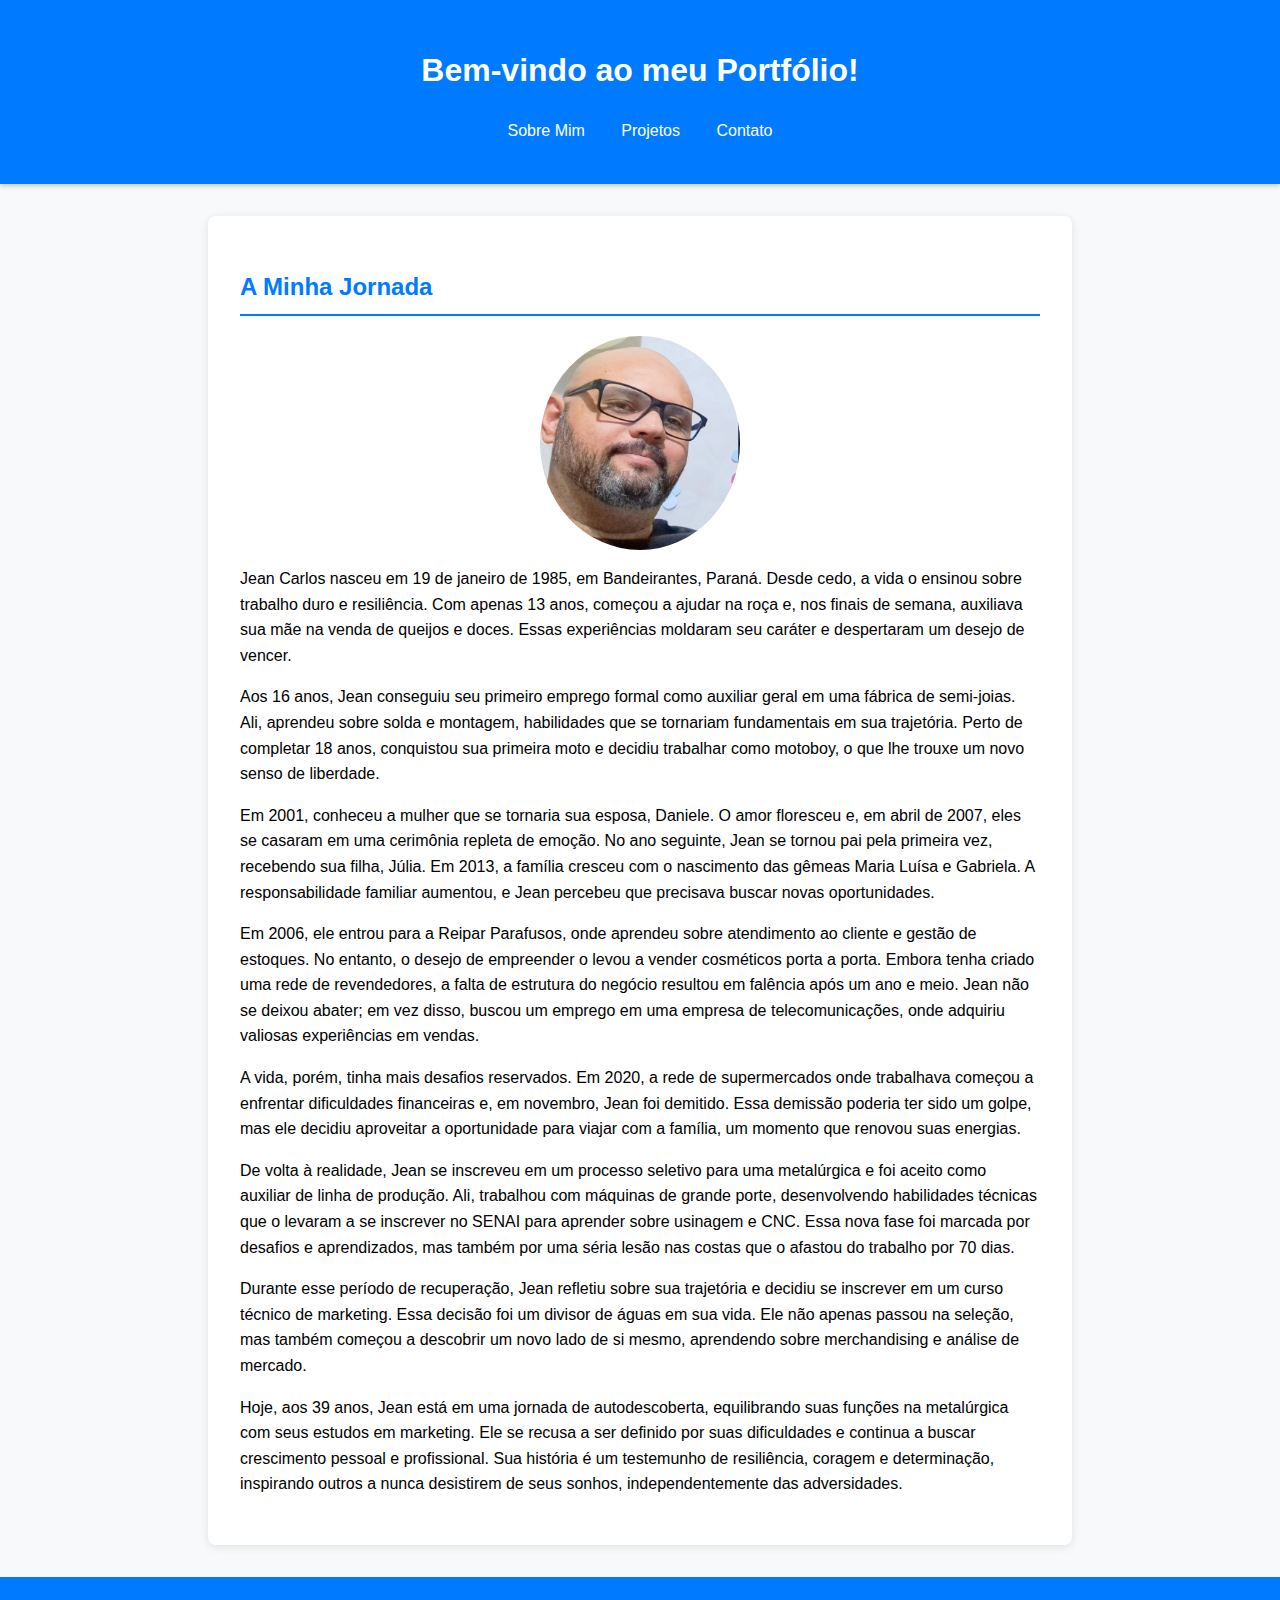
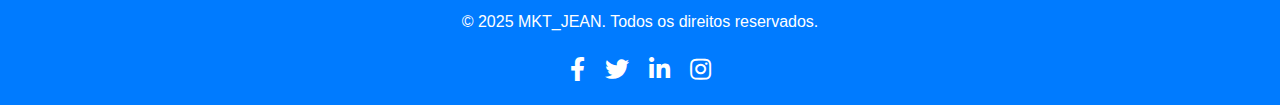
<file: index.HTML>
<!DOCTYPE html>
<html lang="pt-BR">
<head>
    <meta charset="UTF-8">
    <meta name="viewport" content="width=device-width, initial-scale=1.0">
    <title>Sobre Mim - MKT_JEAN</title>
    <link rel="stylesheet" href="styles.css">
    <link rel="stylesheet" href="https://cdnjs.cloudflare.com/ajax/libs/font-awesome/5.15.4/css/all.min.css">
</head>
<body>

<header>
    <h1>Bem-vindo ao meu Portfólio!</h1>
    <nav>
        <a href="index.html">Sobre Mim</a>
        <a href="projetos.html">Projetos</a>
        <a href="contato.html">Contato</a>
    </nav>
</header>

<section id="sobre">
    <h2>A Minha Jornada </h2>
    <img src="img/Jean_Carlos.png" alt="Foto de Jean" style="max-width: 200px; border-radius: 50%; display: block; margin: 0 auto;">
    <p>Jean Carlos nasceu em 19 de janeiro de 1985, em Bandeirantes, Paraná. Desde cedo, a vida o ensinou sobre trabalho duro e resiliência. Com apenas 13 anos, começou a ajudar na roça e, nos finais de semana, auxiliava sua mãe na venda de queijos e doces. Essas experiências moldaram seu caráter e despertaram um desejo de vencer.</p>
    
    <p>Aos 16 anos, Jean conseguiu seu primeiro emprego formal como auxiliar geral em uma fábrica de semi-joias. Ali, aprendeu sobre solda e montagem, habilidades que se tornariam fundamentais em sua trajetória. Perto de completar 18 anos, conquistou sua primeira moto e decidiu trabalhar como motoboy, o que lhe trouxe um novo senso de liberdade.</p>
    
    <p>Em 2001, conheceu a mulher que se tornaria sua esposa, Daniele. O amor floresceu e, em abril de 2007, eles se casaram em uma cerimônia repleta de emoção. No ano seguinte, Jean se tornou pai pela primeira vez, recebendo sua filha, Júlia. Em 2013, a família cresceu com o nascimento das gêmeas Maria Luísa e Gabriela. A responsabilidade familiar aumentou, e Jean percebeu que precisava buscar novas oportunidades.</p>
    
    <p>Em 2006, ele entrou para a Reipar Parafusos, onde aprendeu sobre atendimento ao cliente e gestão de estoques. No entanto, o desejo de empreender o levou a vender cosméticos porta a porta. Embora tenha criado uma rede de revendedores, a falta de estrutura do negócio resultou em falência após um ano e meio. Jean não se deixou abater; em vez disso, buscou um emprego em uma empresa de telecomunicações, onde adquiriu valiosas experiências em vendas.</p>
    
    <p>A vida, porém, tinha mais desafios reservados. Em 2020, a rede de supermercados onde trabalhava começou a enfrentar dificuldades financeiras e, em novembro, Jean foi demitido. Essa demissão poderia ter sido um golpe, mas ele decidiu aproveitar a oportunidade para viajar com a família, um momento que renovou suas energias.</p>
    
    <p>De volta à realidade, Jean se inscreveu em um processo seletivo para uma metalúrgica e foi aceito como auxiliar de linha de produção. Ali, trabalhou com máquinas de grande porte, desenvolvendo habilidades técnicas que o levaram a se inscrever no SENAI para aprender sobre usinagem e CNC. Essa nova fase foi marcada por desafios e aprendizados, mas também por uma séria lesão nas costas que o afastou do trabalho por 70 dias.</p>
    
    <p>Durante esse período de recuperação, Jean refletiu sobre sua trajetória e decidiu se inscrever em um curso técnico de marketing. Essa decisão foi um divisor de águas em sua vida. Ele não apenas passou na seleção, mas também começou a descobrir um novo lado de si mesmo, aprendendo sobre merchandising e análise de mercado.</p>
    
    <p>Hoje, aos 39 anos, Jean está em uma jornada de autodescoberta, equilibrando suas funções na metalúrgica com seus estudos em marketing. Ele se recusa a ser definido por suas dificuldades e continua a buscar crescimento pessoal e profissional. Sua história é um testemunho de resiliência, coragem e determinação, inspirando outros a nunca desistirem de seus sonhos, independentemente das adversidades.</p>
</section>

<footer>
    <p>&copy; 2025 MKT_JEAN. Todos os direitos reservados.</p>
    <div class="redes-sociais">
        <a href="https://www.facebook.com/jcm.monteiro" target="_blank"><i class="fab fa-facebook-f"></i></a>
        <a href="https://x.com/jcm_monteiro" target="_blank"><i class="fab fa-twitter"></i></a>
        <a href="https://www.linkedin.com/in/jean-carlos-de-morais-monteiro-89519b31?utm_source=share&utm_campaign=share_via&utm_content=profile&utm_medium=android_app" target="_blank"><i class="fab fa-linkedin-in"></i></a>
        <a href="https://www.instagram.com/jcmmonteiro/profilecard/?igsh=MTFsd2g3N3hpcnBhaQ==" target="_blank"><i class="fab fa-instagram"></i></a>
    </div>
</footer>

</body>
</html>
</file>
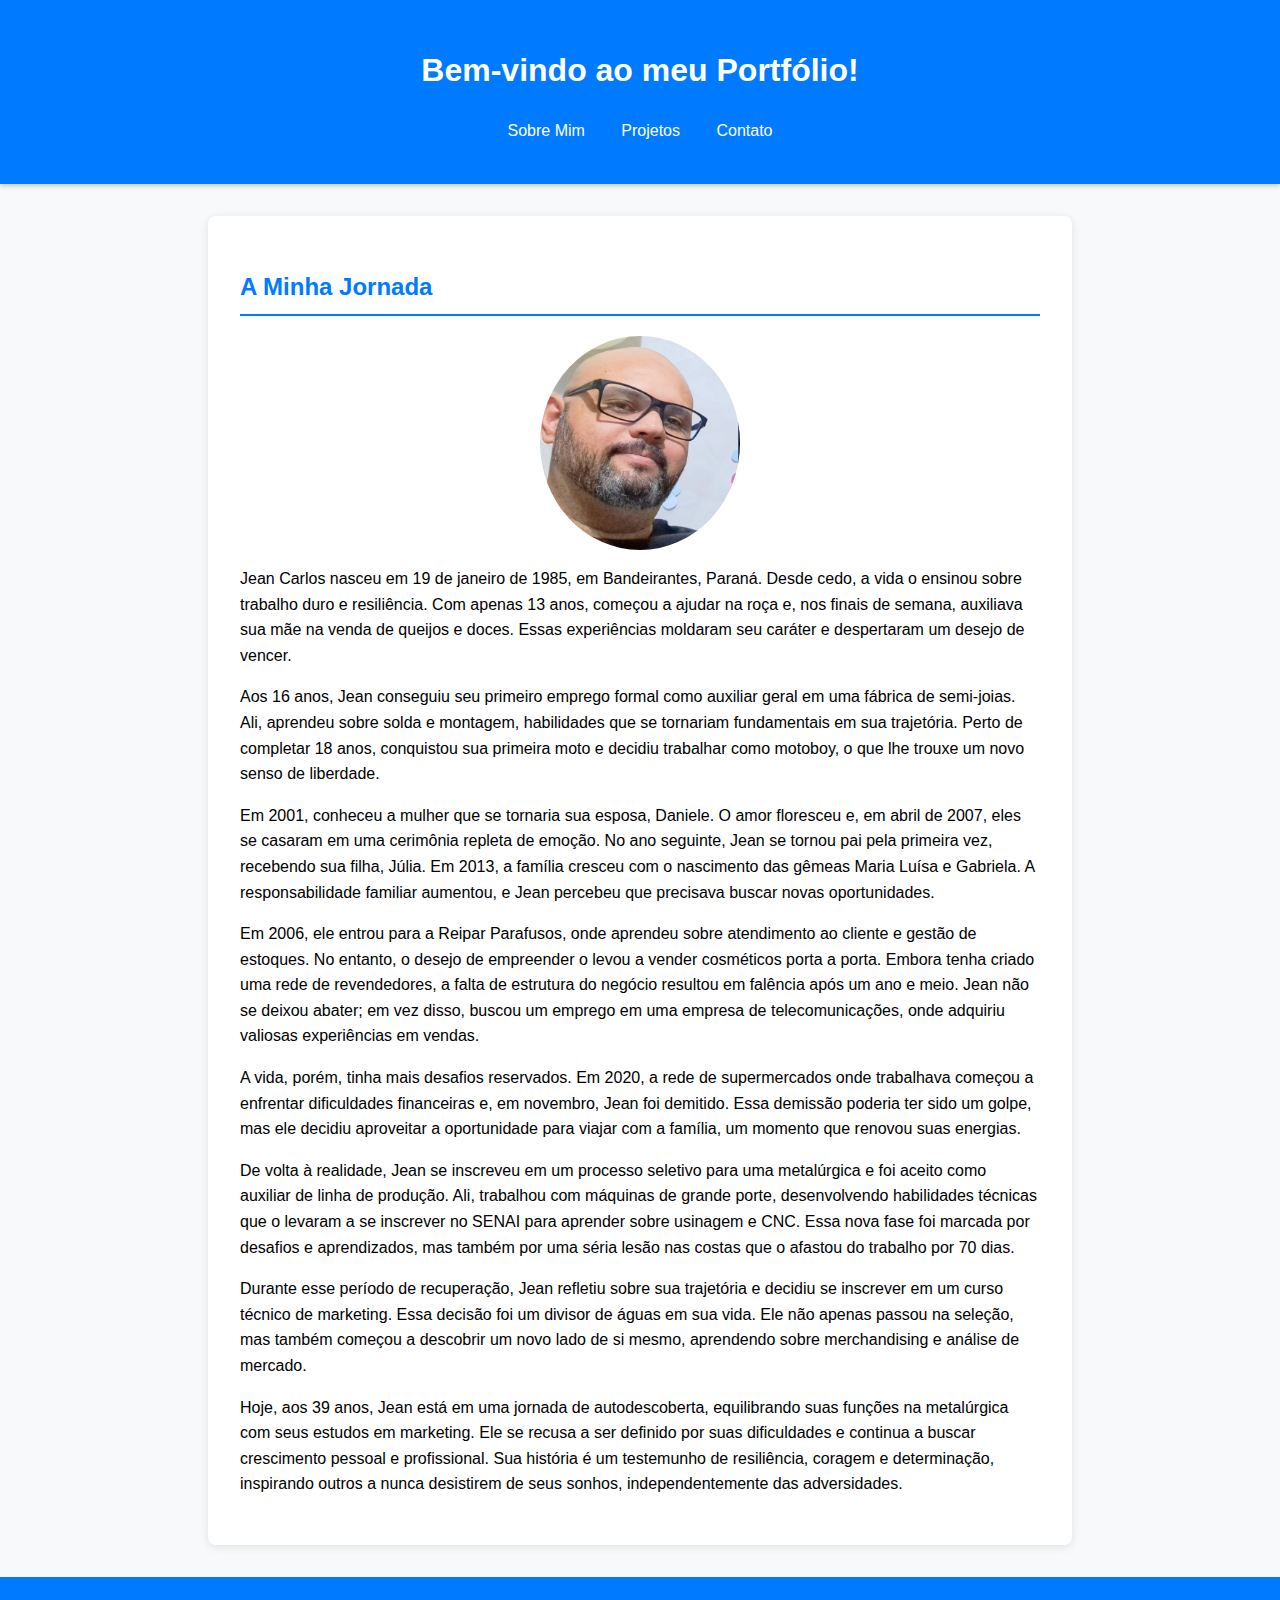
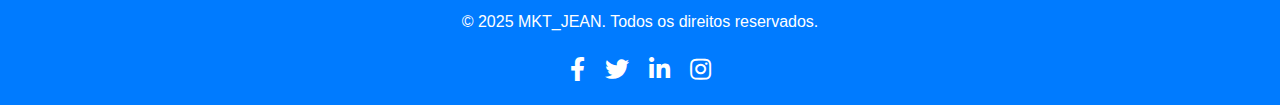
<file: index.html>
<!DOCTYPE html>
<html lang="pt-BR">
<head>
    <meta charset="UTF-8">
    <meta name="viewport" content="width=device-width, initial-scale=1.0">
    <title>Sobre Mim - MKT_JEAN</title>
    <link rel="stylesheet" href="styles.css">
    <link rel="stylesheet" href="https://cdnjs.cloudflare.com/ajax/libs/font-awesome/5.15.4/css/all.min.css">
</head>
<body>

<header>
    <h1>Bem-vindo ao meu Portfólio!</h1>
    <nav>
        <a href="index.html">Sobre Mim</a>
        <a href="projetos.html">Projetos</a>
        <a href="contato.html">Contato</a>
    </nav>
</header>

<section id="sobre">
    <h2>A Minha Jornada </h2>
    <img src="img/Jean_Carlos.png" alt="Foto de Jean" style="max-width: 200px; border-radius: 50%; display: block; margin: 0 auto;">
    <p>Jean Carlos nasceu em 19 de janeiro de 1985, em Bandeirantes, Paraná. Desde cedo, a vida o ensinou sobre trabalho duro e resiliência. Com apenas 13 anos, começou a ajudar na roça e, nos finais de semana, auxiliava sua mãe na venda de queijos e doces. Essas experiências moldaram seu caráter e despertaram um desejo de vencer.</p>
    
    <p>Aos 16 anos, Jean conseguiu seu primeiro emprego formal como auxiliar geral em uma fábrica de semi-joias. Ali, aprendeu sobre solda e montagem, habilidades que se tornariam fundamentais em sua trajetória. Perto de completar 18 anos, conquistou sua primeira moto e decidiu trabalhar como motoboy, o que lhe trouxe um novo senso de liberdade.</p>
    
    <p>Em 2001, conheceu a mulher que se tornaria sua esposa, Daniele. O amor floresceu e, em abril de 2007, eles se casaram em uma cerimônia repleta de emoção. No ano seguinte, Jean se tornou pai pela primeira vez, recebendo sua filha, Júlia. Em 2013, a família cresceu com o nascimento das gêmeas Maria Luísa e Gabriela. A responsabilidade familiar aumentou, e Jean percebeu que precisava buscar novas oportunidades.</p>
    
    <p>Em 2006, ele entrou para a Reipar Parafusos, onde aprendeu sobre atendimento ao cliente e gestão de estoques. No entanto, o desejo de empreender o levou a vender cosméticos porta a porta. Embora tenha criado uma rede de revendedores, a falta de estrutura do negócio resultou em falência após um ano e meio. Jean não se deixou abater; em vez disso, buscou um emprego em uma empresa de telecomunicações, onde adquiriu valiosas experiências em vendas.</p>
    
    <p>A vida, porém, tinha mais desafios reservados. Em 2020, a rede de supermercados onde trabalhava começou a enfrentar dificuldades financeiras e, em novembro, Jean foi demitido. Essa demissão poderia ter sido um golpe, mas ele decidiu aproveitar a oportunidade para viajar com a família, um momento que renovou suas energias.</p>
    
    <p>De volta à realidade, Jean se inscreveu em um processo seletivo para uma metalúrgica e foi aceito como auxiliar de linha de produção. Ali, trabalhou com máquinas de grande porte, desenvolvendo habilidades técnicas que o levaram a se inscrever no SENAI para aprender sobre usinagem e CNC. Essa nova fase foi marcada por desafios e aprendizados, mas também por uma séria lesão nas costas que o afastou do trabalho por 70 dias.</p>
    
    <p>Durante esse período de recuperação, Jean refletiu sobre sua trajetória e decidiu se inscrever em um curso técnico de marketing. Essa decisão foi um divisor de águas em sua vida. Ele não apenas passou na seleção, mas também começou a descobrir um novo lado de si mesmo, aprendendo sobre merchandising e análise de mercado.</p>
    
    <p>Hoje, aos 39 anos, Jean está em uma jornada de autodescoberta, equilibrando suas funções na metalúrgica com seus estudos em marketing. Ele se recusa a ser definido por suas dificuldades e continua a buscar crescimento pessoal e profissional. Sua história é um testemunho de resiliência, coragem e determinação, inspirando outros a nunca desistirem de seus sonhos, independentemente das adversidades.</p>
</section>

<footer>
    <p>&copy; 2025 MKT_JEAN. Todos os direitos reservados.</p>
    <div class="redes-sociais">
        <a href="https://www.facebook.com/jcm.monteiro" target="_blank"><i class="fab fa-facebook-f"></i></a>
        <a href="https://x.com/jcm_monteiro" target="_blank"><i class="fab fa-twitter"></i></a>
        <a href="https://www.linkedin.com/in/jean-carlos-de-morais-monteiro-89519b31?utm_source=share&utm_campaign=share_via&utm_content=profile&utm_medium=android_app" target="_blank"><i class="fab fa-linkedin-in"></i></a>
        <a href="https://www.instagram.com/jcmmonteiro/profilecard/?igsh=MTFsd2g3N3hpcnBhaQ==" target="_blank"><i class="fab fa-instagram"></i></a>
    </div>
</footer>

</body>
</html>
</file>
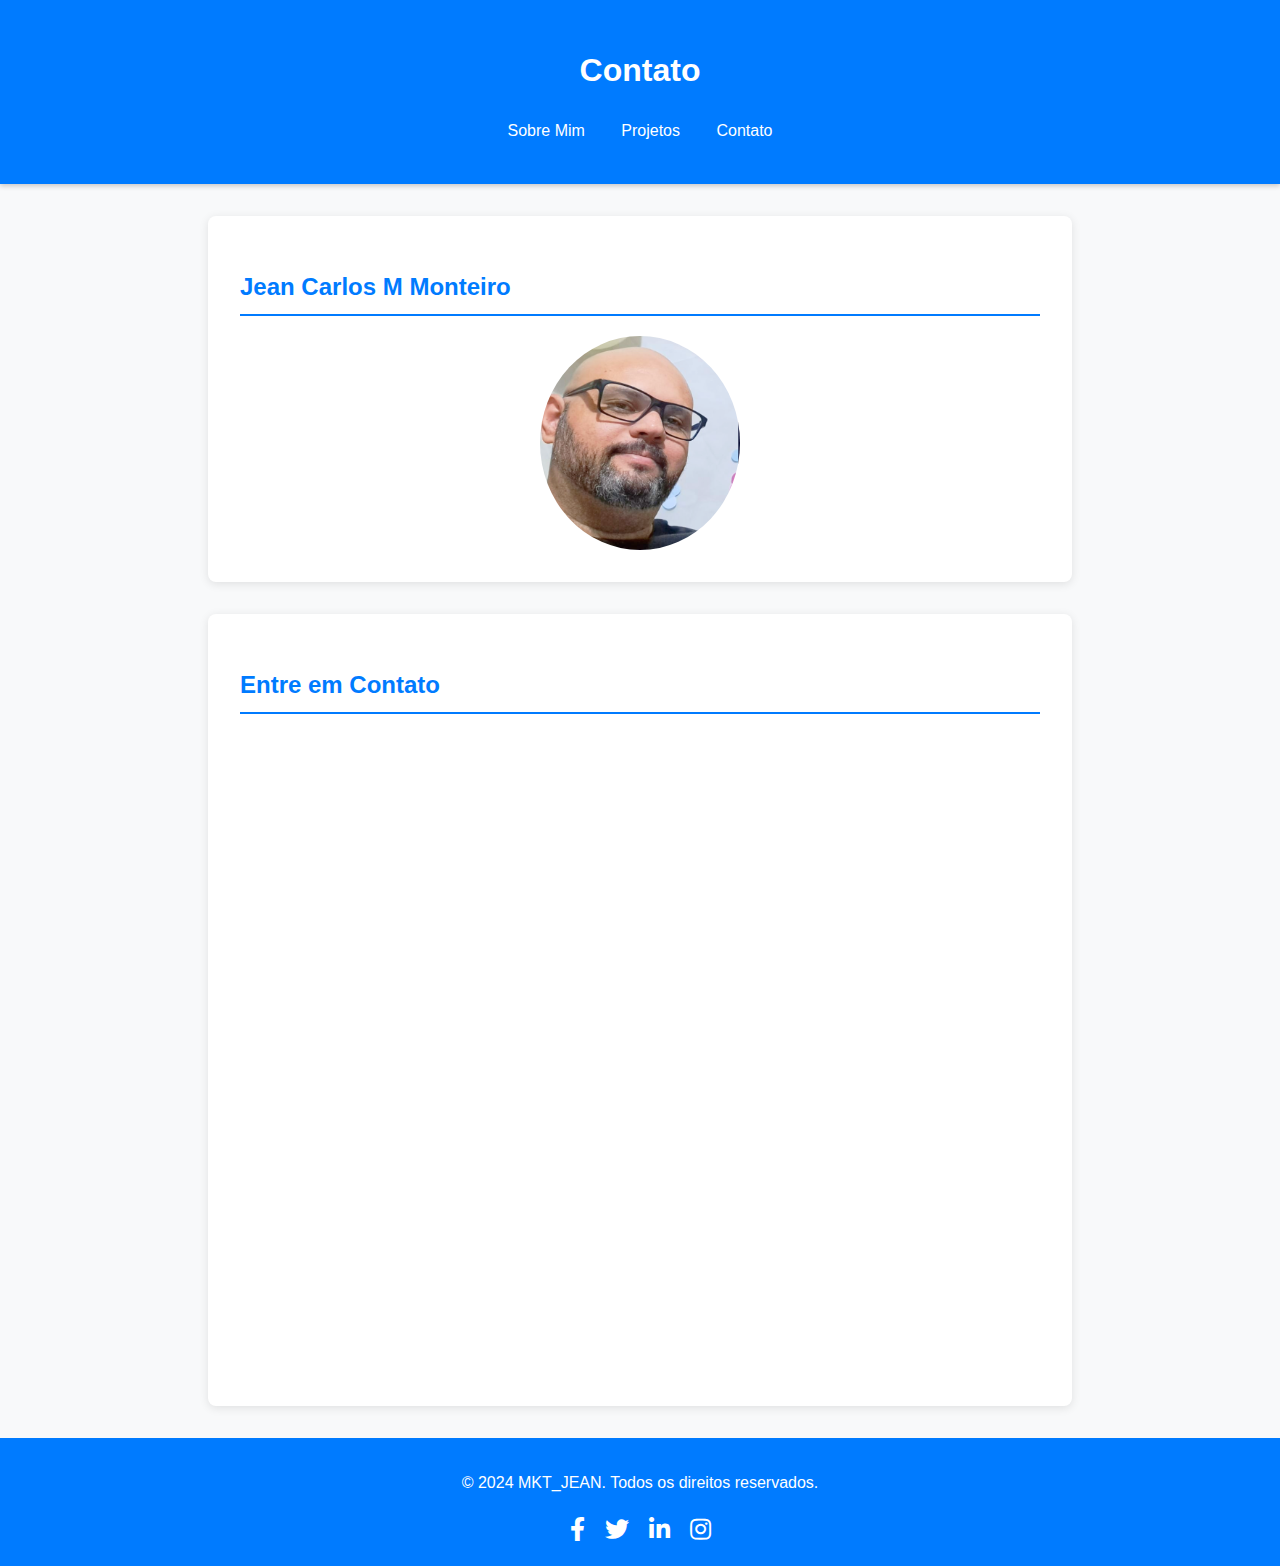
<file: contato.html>
<!DOCTYPE html>
<html lang="pt-BR">
<head>
    <meta charset="UTF-8">
    <meta name="viewport" content="width=device-width, initial-scale=1.0">
    <title>Contato - MKT_JEAN</title>
    <link rel="stylesheet" href="styles.css">
    <link rel="stylesheet" href="https://cdnjs.cloudflare.com/ajax/libs/font-awesome/5.15.4/css/all.min.css">
</head>
<body>

<header>
    <h1>Contato</h1>
    <nav>
        <a href="index.html">Sobre Mim</a>
        <a href="projetos.html">Projetos</a>
        <a href="contato.html">Contato</a>
    </nav>
</header>

<section id="jean-carlos-m-monteiro"> <!-- ID alterado -->
    <h2>Jean Carlos M Monteiro</h2>
    
    <img src="img/Jean_Carlos.png" alt="Foto de Jean" style="max-width: 200px; border-radius: 50%; display: block; margin: 0 auto;">
</section>
<section id="contato">
    <h2>Entre em Contato</h2>
    <iframe src="https://docs.google.com/forms/d/e/1FAIpQLSf0Rog8-ZIicpIDXmpiTEKq4SwM5gaaVnivpHpoKBHodV2PyQ/viewform?embedded=true" 
            width="640" 
            height="856" 
            style="border: none;">
    </iframe>
</section>

<footer>
    <p>&copy; 2024 MKT_JEAN. Todos os direitos reservados.</p>
    <div class="redes-sociais">
        <a href="https://www.facebook.com/jcm.monteiro" target="_blank"><i class="fab fa-facebook-f"></i></a>
        <a href="https://x.com/jcm_monteiro" target="_blank"><i class="fab fa-twitter"></i></a>
        <a href="https://www.linkedin.com/in/jean-carlos-de-morais-monteiro-89519b31?utm_source=share&utm_campaign=share_via&utm_content=profile&utm_medium=android_app" target="_blank"><i class="fab fa-linkedin-in"></i></a>
        <a href="https://www.instagram.com/jcmmonteiro/profilecard/?igsh=MTFsd2g3N3hpcnBhaQ==" target="_blank"><i class="fab fa-instagram"></i></a>
    </div>
</footer>

</body>
</html>
</file>
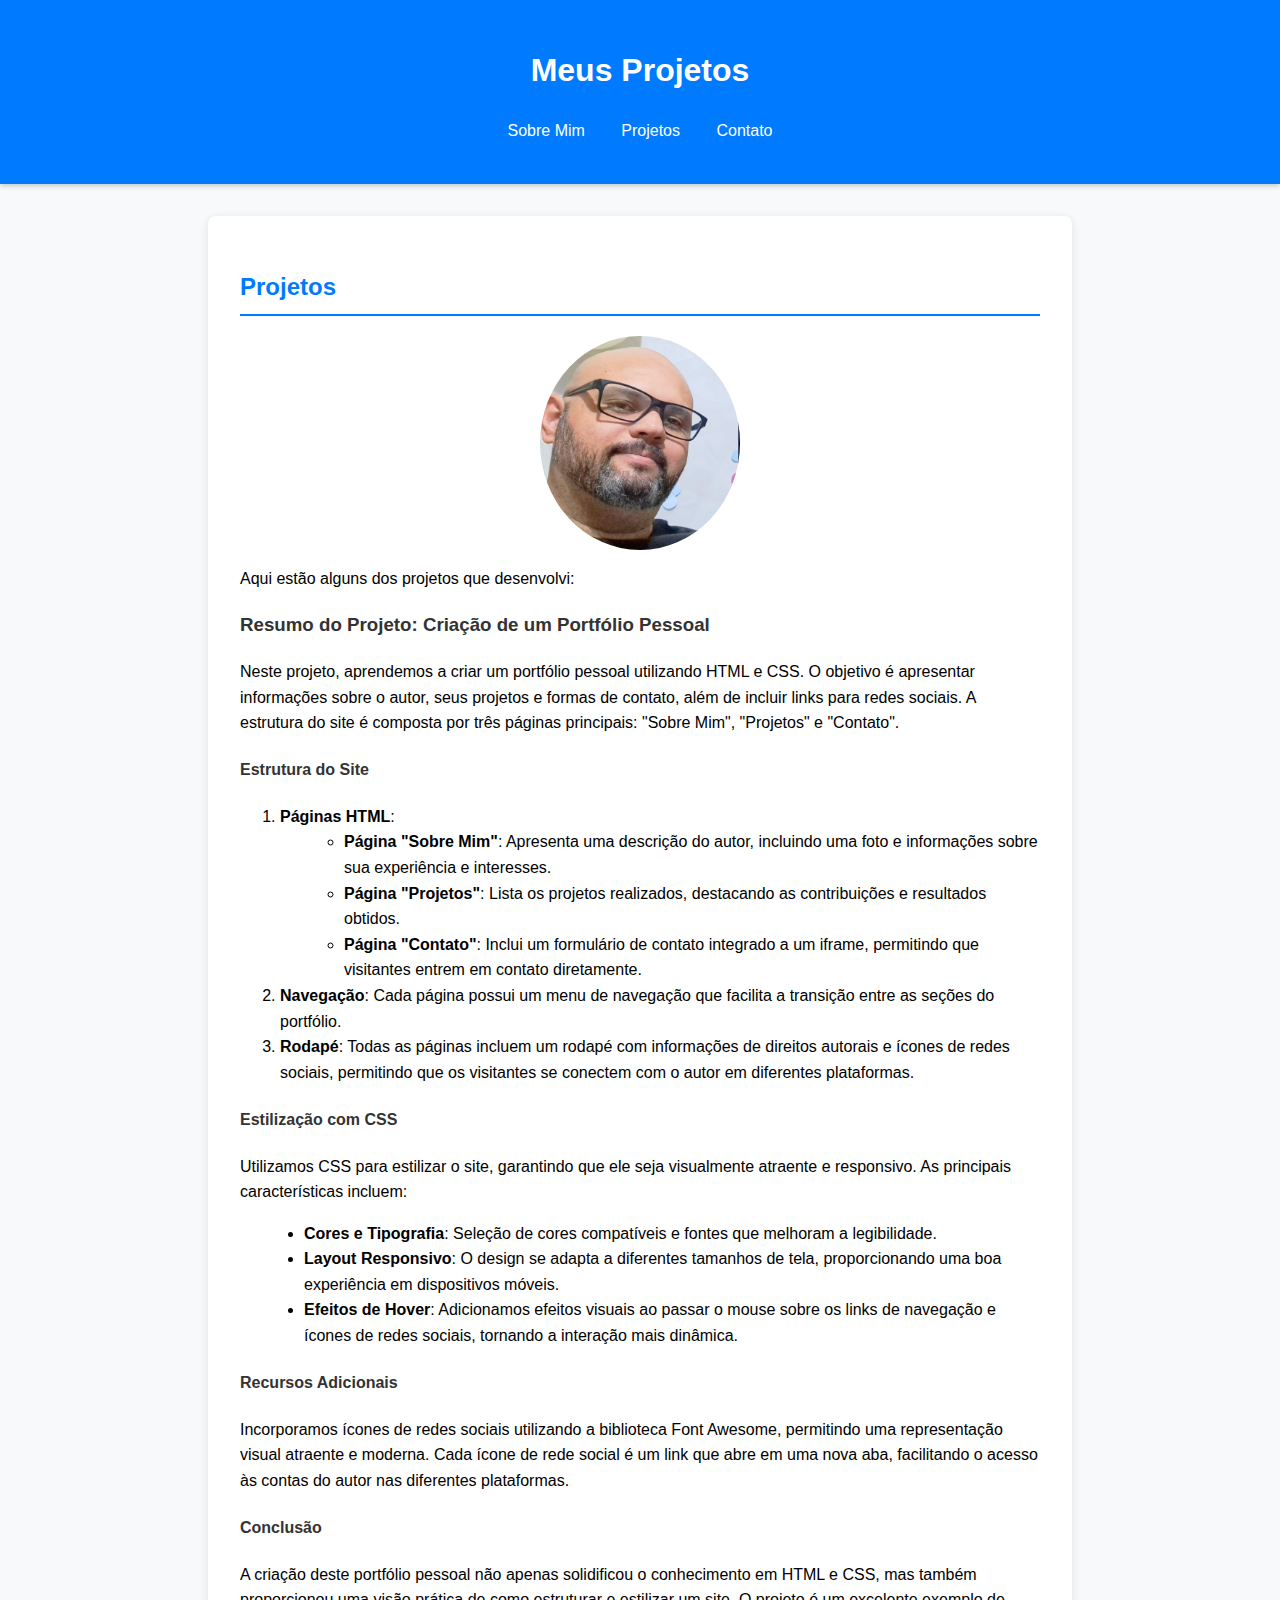
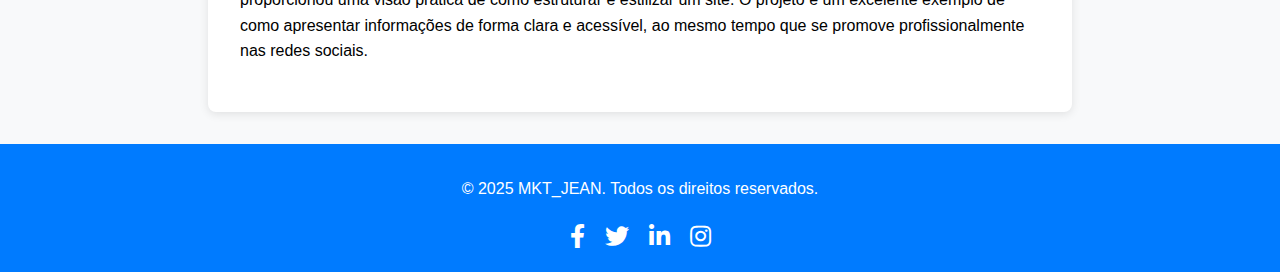
<file: projetos.html>
<!DOCTYPE html>
<html lang="pt-BR">
<head>
    <meta charset="UTF-8">
    <meta name="viewport" content="width=device-width, initial-scale=1.0">
    <title>Projetos - MKT_JEAN</title>
    <link rel="stylesheet" href="styles.css">
    <link rel="stylesheet" href="https://cdnjs.cloudflare.com/ajax/libs/font-awesome/5.15.4/css/all.min.css">
</head>
<body>

<header>
    <h1>Meus Projetos</h1>
    <nav>
        <a href="index.html">Sobre Mim</a>
        <a href="projetos.html">Projetos</a>
        <a href="contato.html">Contato</a>
    </nav>
</header>

<section id="projetos">
    <h2>Projetos</h2>
    <img src="img/Jean_Carlos.png" alt="Foto de Jean" style="max-width: 200px; border-radius: 50%; display: block; margin: 0 auto;">
    <p>Aqui estão alguns dos projetos que desenvolvi:</p>
    

    <h3>Resumo do Projeto: Criação de um Portfólio Pessoal</h3>
    <p>Neste projeto, aprendemos a criar um portfólio pessoal utilizando HTML e CSS. O objetivo é apresentar informações sobre o autor, seus projetos e formas de contato, além de incluir links para redes sociais. A estrutura do site é composta por três páginas principais: "Sobre Mim", "Projetos" e "Contato".</p>
    
    <h4>Estrutura do Site</h4>
    <ol>
        <li><strong>Páginas HTML</strong>: 
            <ul>
                <li><strong>Página "Sobre Mim"</strong>: Apresenta uma descrição do autor, incluindo uma foto e informações sobre sua experiência e interesses.</li>
                <li><strong>Página "Projetos"</strong>: Lista os projetos realizados, destacando as contribuições e resultados obtidos.</li>
                <li><strong>Página "Contato"</strong>: Inclui um formulário de contato integrado a um iframe, permitindo que visitantes entrem em contato diretamente.</li>
            </ul>
        </li>
        <li><strong>Navegação</strong>: Cada página possui um menu de navegação que facilita a transição entre as seções do portfólio.</li>
        <li><strong>Rodapé</strong>: Todas as páginas incluem um rodapé com informações de direitos autorais e ícones de redes sociais, permitindo que os visitantes se conectem com o autor em diferentes plataformas.</li>
    </ol>

    <h4>Estilização com CSS</h4>
    <p>Utilizamos CSS para estilizar o site, garantindo que ele seja visualmente atraente e responsivo. As principais características incluem:</p>
    <ul>
        <li><strong>Cores e Tipografia</strong>: Seleção de cores compatíveis e fontes que melhoram a legibilidade.</li>
        <li><strong>Layout Responsivo</strong>: O design se adapta a diferentes tamanhos de tela, proporcionando uma boa experiência em dispositivos móveis.</li>
        <li><strong>Efeitos de Hover</strong>: Adicionamos efeitos visuais ao passar o mouse sobre os links de navegação e ícones de redes sociais, tornando a interação mais dinâmica.</li>
    </ul>

    <h4>Recursos Adicionais</h4>
    <p>Incorporamos ícones de redes sociais utilizando a biblioteca Font Awesome, permitindo uma representação visual atraente e moderna. Cada ícone de rede social é um link que abre em uma nova aba, facilitando o acesso às contas do autor nas diferentes plataformas.</p>

    <h4>Conclusão</h4>
    <p>A criação deste portfólio pessoal não apenas solidificou o conhecimento em HTML e CSS, mas também proporcionou uma visão prática de como estruturar e estilizar um site. O projeto é um excelente exemplo de como apresentar informações de forma clara e acessível, ao mesmo tempo que se promove profissionalmente nas redes sociais.</p>
</section>

<footer>
    <p>&copy; 2025 MKT_JEAN. Todos os direitos reservados.</p>
    <div class="redes-sociais">
        <a href="https://www.facebook.com/jcm.monteiro" target="_blank"><i class="fab fa-facebook-f"></i></a>
        <a href="https://x.com/jcm_monteiro" target="_blank"><i class="fab fa-twitter"></i></a>
        <a href="https://www.linkedin.com/in/jean-carlos-de-morais-monteiro-89519b31?utm_source=share&utm_campaign=share_via&utm_content=profile&utm_medium=android_app" target="_blank"><i class="fab fa-linkedin-in"></i></a>
        <a href="https://www.instagram.com/jcmmonteiro/profilecard/?igsh=MTFsd2g3N3hpcnBhaQ==" target="_blank"><i class="fab fa-instagram"></i></a>
    </div>
</footer>

</body>
</html>
</file>
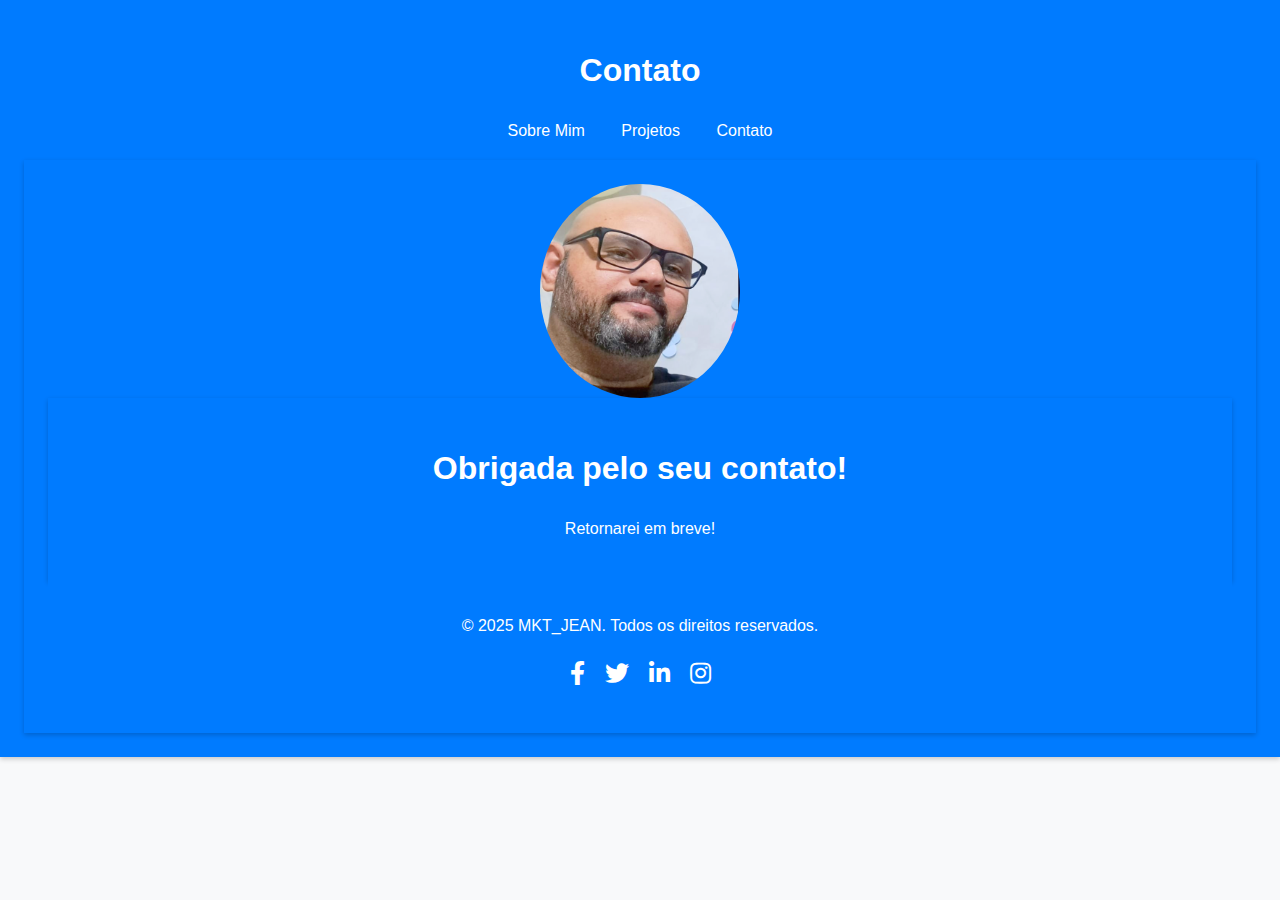
<file: Thanks.html>
<!DOCTYPE html>
<html lang="pt-BR">
<head>
    <meta charset="UTF-8">
    <meta name="viewport" content="width=device-width, initial-scale=1.0">
    <title>Contato - MKT_JEAN</title>
    <link rel="stylesheet" href="styles.css">
    <link rel="stylesheet" href="https://cdnjs.cloudflare.com/ajax/libs/font-awesome/5.15.4/css/all.min.css">
</head>
<body>

<header>
    <h1>Contato</h1>
    <nav>
        <a href="index.html">Sobre Mim</a>
        <a href="projetos.html">Projetos</a>
        <a href="contato.html">Contato</a>
    </nav>
    <header class="center">
        <div>
            <img src="img/Jean_Carlos.png" alt="Foto de Jean" style="max-width: 200px; border-radius: 50%; display: block; margin: 0 auto;"></img>
        </div>
              <header class="center">
                        <h1>Obrigada pelo seu contato!</h1>
                        <p>Retornarei em breve! </p>
                    </header>
                </div>
            <footer>
    <p>&copy; 2025 MKT_JEAN. Todos os direitos reservados.</p>
    <div class="redes-sociais">
        <a href="https://www.facebook.com/jcm.monteiro" target="_blank"><i class="fab fa-facebook-f"></i></a>
        <a href="https://x.com/jcm_monteiro" target="_blank"><i class="fab fa-twitter"></i></a>
        <a href="https://www.linkedin.com/in/jean-carlos-de-morais-monteiro-89519b31?utm_source=share&utm_campaign=share_via&utm_content=profile&utm_medium=android_app" target="_blank"><i class="fab fa-linkedin-in"></i></a>
        <a href="https://www.instagram.com/jcmmonteiro/profilecard/?igsh=MTFsd2g3N3hpcnBhaQ==" target="_blank"><i class="fab fa-instagram"></i></a>
    </div>
</footer>

</body>
</html>
</file>
<file: styles.css>
body {
    font-family: Arial, sans-serif;
    margin: 0;
    padding: 0;
    line-height: 1.6;
}

header {
    background: #007BFF;
    color: #fff;
    padding: 1rem;
    text-align: center;
}

nav {
    margin: 1rem 0;
}

nav a {
    color: #fff; /* Cor padrão dos links */
    margin: 0 1rem;
    text-decoration: none;
    position: relative; /* Para posicionar o pseudo-elemento */
    transition: color 0.3s; /* Transição suave para a cor */
}

nav a:hover {
    color:black; /* Altere para a cor desejada ao passar o mouse */
}

nav a::after {
    content: ""; /* Cria um pseudo-elemento */
    display: block;
    width: 100%; /* Largura igual ao link */
    height: 2px; /* Espessura da linha */
    background: black; /* Cor da linha */
    position: absolute; /* Posiciona o pseudo-elemento */
    left: 0;
    bottom: -5px; /* Distância da parte inferior do link */
    transform: scaleX(0); /* Inicia com escala 0 */
    transition: transform 0.3s; /* Transição suave para a transformação */
}

nav a:hover::after {
    transform: scaleX(1); /* Expande a linha ao passar o mouse */
}

section {
    background: #f4f4f4;
    border-radius: 8px;
    margin: 1rem 0;
    padding: 1rem;
}

footer {
        text-align: center; /* Centraliza todo o conteúdo do footer */
        padding: 1rem; /* Adiciona espaçamento ao redor do footer */
    }
    
    .notas {
        display: flex; /* Usa Flexbox para organizar as imagens em linha */
        justify-content: center; /* Centraliza as imagens horizontalmente */
    }
    
    .notas img {
        width: 100px; /* Define uma largura fixa para as imagens */
        height: 100px; /* Define uma altura fixa para as imagens */
        object-fit: cover; /* Faz com que a imagem preencha o quadrado sem distorção */
        margin: 0.5rem; /* Adiciona espaço entre as imagens */
        border: 2px solid #007BFF; /* Adiciona uma borda ao redor da imagem (opcional) */
        border-radius: 4px; /* Opcional: bordas arredondadas */
    }
    
    .redes-sociais {
        display: flex; /* Usa Flexbox para organizar os ícones em linha */
        justify-content: center; /* Centraliza os ícones horizontalmente */
        margin-top: 1rem; /* Adiciona espaço acima da seção de redes sociais */
    }
    
    .redes-sociais a {
        margin: 0 0.5rem; /* Adiciona espaço entre os links */
    }
    
    .icone-rede {
        width: 30px; /* Define a largura do ícone */
        height: 30px; /* Define a altura do ícone */
        transition: transform 0.3s; /* Adiciona uma transição suave ao passar o mouse */
    }
    
    .icone-rede:hover {
        transform: scale(1.1); /* Aumenta o ícone ao passar o mouse */
    }
    
    @media (max-width: 600px) {
        nav {
            display: flex;
            flex-direction: column;
        }
        nav a {
            margin: 0.5rem 0;
        }
    }
    
#contato iframe {
    text-align: center; /* Centraliza todo o conteúdo do footer */
    padding: 1rem; /* Adiciona espaçamento ao redor do footer */
    width: 100%; /* Faz o iframe ocupar 100% da largura do contêiner */
    height: 600px; /* Altura fixa, ajuste conforme necessário */
    max-width: 640px; /* Largura máxima para telas grandes */
}
form {
    text-align: center; /* Centraliza todo o conteúdo do footer */
    padding: 1rem; /* Adiciona espaçamento ao redor do footer */
    display: flex;
    flex-direction: column;
    max-width: 400px;
    margin: 0 auto; /* Centraliza o formulário */
}

form label {
    margin: 0.5rem 0 0.2rem; /* Espaçamento entre o label e o input */
}

form input, form textarea {
    padding: 0.5rem;
    margin-bottom: 1rem; /* Espaçamento inferior */
    border: 1px solid #ccc; /* Borda do input */
    border-radius: 4px; /* Bordas arredondadas */
}

form button {
    background: #007BFF;
    color: #fff;
    border: none;
    padding: 0.7rem;
    border-radius: 4px;
    cursor: pointer; /* Muda o cursor ao passar por cima */
}

form button:hover {
    background: #0056b3; /* Cor ao passar o mouse */
}

@media (max-width: 600px) {
    nav {
        display: flex;
        flex-direction: column;
    }
    nav a {
        margin: 0.5rem 0;
    }
}
body {
    font-family: Arial, sans-serif;
    margin: 0;
    padding: 0;
    line-height: 1.6;
    background-color: #f8f9fa; /* Cor de fundo suave */
}

header {
    background: #007BFF;
    color: #fff;
    padding: 1.5rem;
    text-align: center;
    box-shadow: 0 2px 5px rgba(0, 0, 0, 0.2); /* Sombra para dar profundidade */
}

nav {
    margin: 1rem 0;
}

nav a {
    color: #fff;
    margin: 0 1rem;
    text-decoration: none;
    position: relative;
    transition: color 0.3s;
}

nav a:hover {
    color: black;
}

section {
    background: #ffffff; /* Fundo branco para o conteúdo */
    border-radius: 8px;
    margin: 2rem auto; /* Margem vertical */
    padding: 2rem; /* Mais espaço interno */
    max-width: 800px; /* Largura máxima para centralização */
    box-shadow: 0 2px 10px rgba(0, 0, 0, 0.1); /* Sombra leve */
}

h2 {
    color: #007BFF; /* Cor dos títulos */
    border-bottom: 2px solid #007BFF; /* Linha abaixo dos títulos */
    padding-bottom: 0.5rem; /* Espaço abaixo do título */
}

h3, h4 {
    color: #333;
}

ul {
    margin-left: 1.5rem; /* Espaçamento à esquerda */
}

footer {
    text-align: center;
    padding: 1rem;
    background: #007BFF; /* Cor de fundo do rodapé */
    color: #fff;
    position: relative; /* Para o posicionamento dos ícones */
}

.redes-sociais {
    margin-top: 1rem;
}

.redes-sociais a {
    color: #fff;
    margin: 0 10px; 
    font-size: 1.5rem; 
    text-decoration: none; 
    transition: color 0.3s; 
}

.redes-sociais a:hover {
    color: black; 
}

@media (max-width: 600px) {
    nav {
        display: flex;
        flex-direction: column;
    }
    nav a {
        margin: 0.5rem 0;
    }
}
</file>
